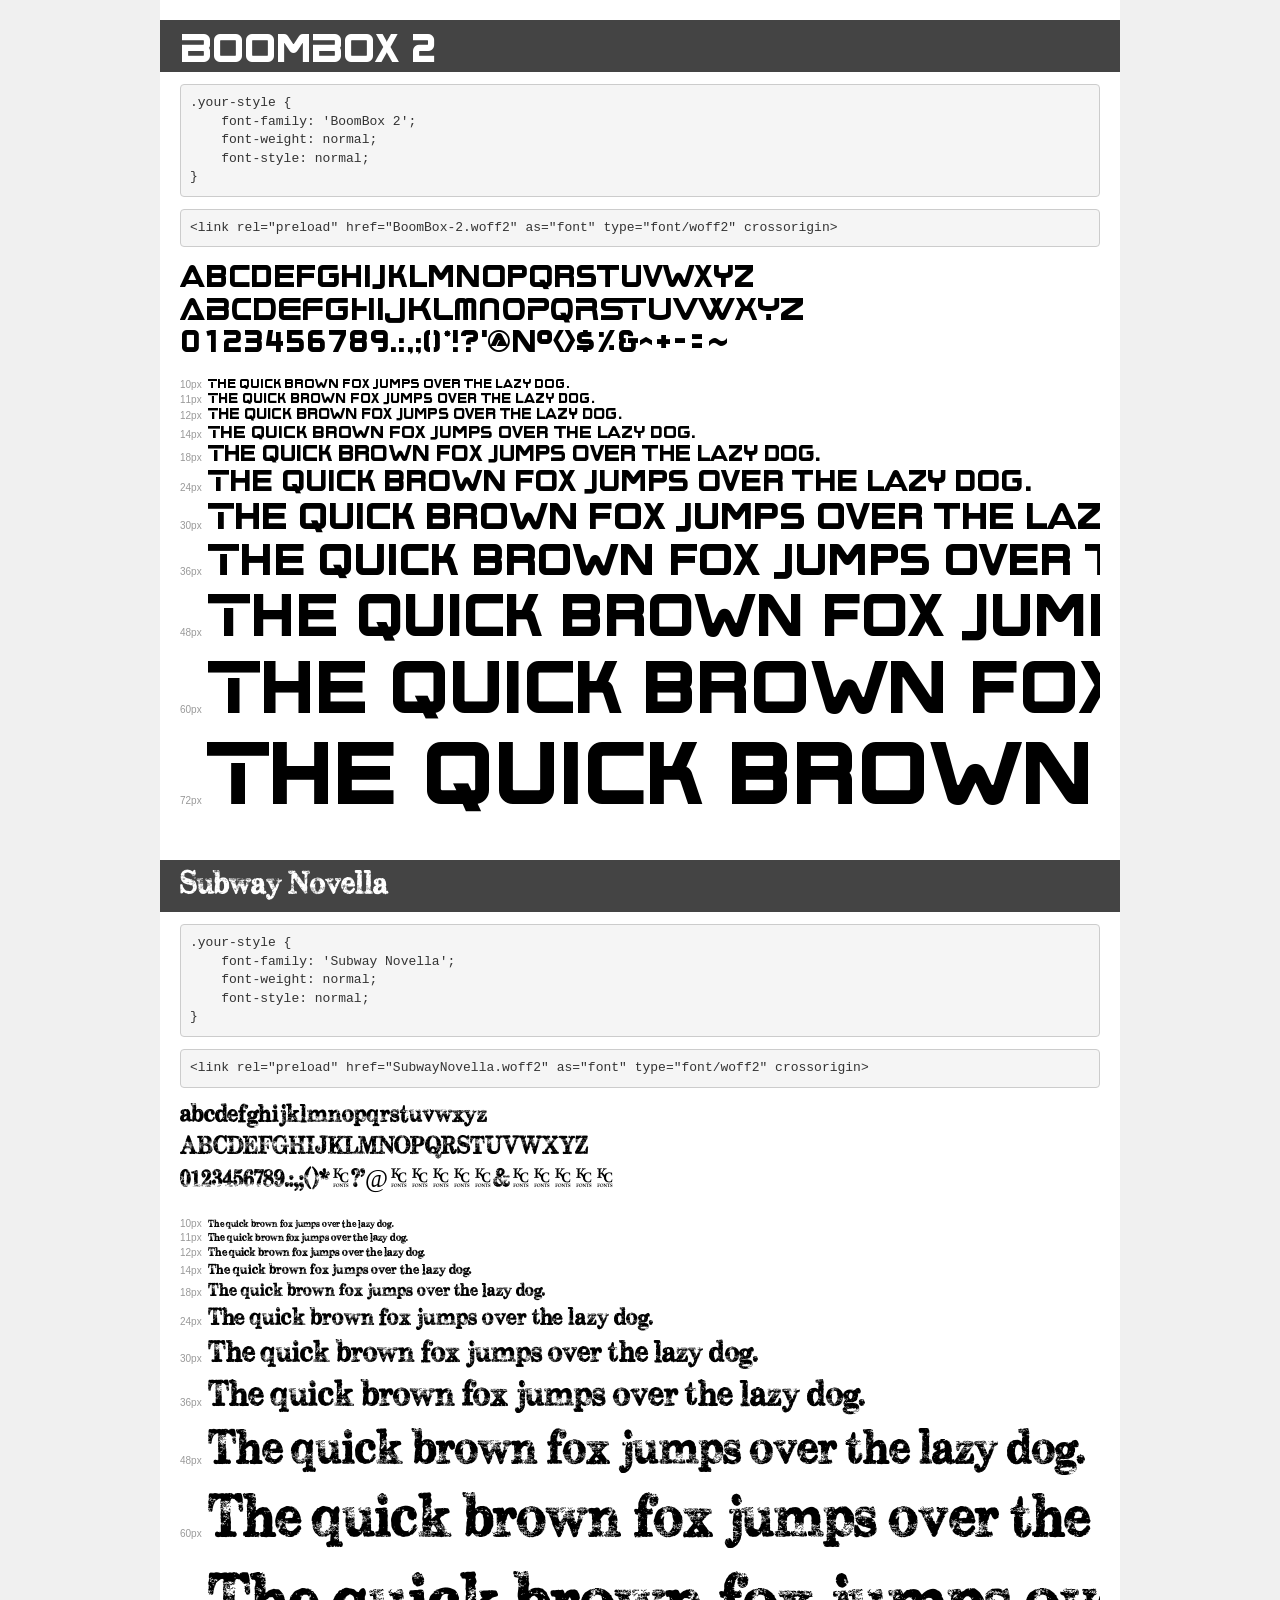
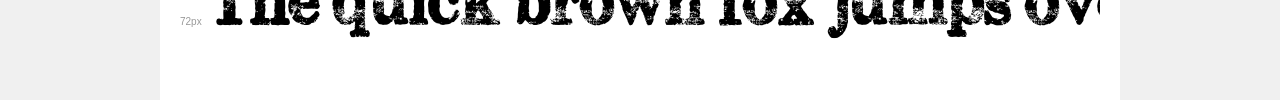
<file: fonts/demo.html>
<!DOCTYPE html>
<html lang="en">
<head>
    <meta charset="utf-8">
    <meta http-equiv="X-UA-Compatible" content="IE=edge">
    <meta name="viewport" content="width=device-width, initial-scale=1">
    <meta name="robots" content="noindex, noarchive">
    <meta name="format-detection" content="telephone=no">
    <title>Transfonter demo</title>
    <link href="stylesheet.css" rel="stylesheet">
    <style>
        /*
        http://meyerweb.com/eric/tools/css/reset/
        v2.0 | 20110126
        License: none (public domain)
        */
        html, body, div, span, applet, object, iframe,
        h1, h2, h3, h4, h5, h6, p, blockquote, pre,
        a, abbr, acronym, address, big, cite, code,
        del, dfn, em, img, ins, kbd, q, s, samp,
        small, strike, strong, sub, sup, tt, var,
        b, u, i, center,
        dl, dt, dd, ol, ul, li,
        fieldset, form, label, legend,
        table, caption, tbody, tfoot, thead, tr, th, td,
        article, aside, canvas, details, embed,
        figure, figcaption, footer, header, hgroup,
        menu, nav, output, ruby, section, summary,
        time, mark, audio, video {
            margin: 0;
            padding: 0;
            border: 0;
            font-size: 100%;
            font: inherit;
            vertical-align: baseline;
        }
        /* HTML5 display-role reset for older browsers */
        article, aside, details, figcaption, figure,
        footer, header, hgroup, menu, nav, section {
            display: block;
        }
        body {
            line-height: 1;
        }
        ol, ul {
            list-style: none;
        }
        blockquote, q {
            quotes: none;
        }
        blockquote:before, blockquote:after,
        q:before, q:after {
            content: '';
            content: none;
        }
        table {
            border-collapse: collapse;
            border-spacing: 0;
        }
        /* demo styles */
        body {
            background: #f0f0f0;
            color: #000;
        }
        .page {
            background: #fff;
            width: 920px;
            margin: 0 auto;
            padding: 20px 20px 0 20px;
            overflow: hidden;
        }
        .font-container {
            overflow-x: auto;
            overflow-y: hidden;
            margin-bottom: 40px;
            line-height: 1.3;
            white-space: nowrap;
            padding-bottom: 5px;
        }
        h1 {
            position: relative;
            background: #444;
            font-size: 32px;
            color: #fff;
            padding: 10px 20px;
            margin: 0 -20px 12px -20px;
        }
        .letters {
            font-size: 25px;
            margin-bottom: 20px;
        }
        .s10:before {
            content: '10px';
        }
        .s11:before {
            content: '11px';
        }
        .s12:before {
            content: '12px';
        }
        .s14:before {
            content: '14px';
        }
        .s18:before {
            content: '18px';
        }
        .s24:before {
            content: '24px';
        }
        .s30:before {
            content: '30px';
        }
        .s36:before {
            content: '36px';
        }
        .s48:before {
            content: '48px';
        }
        .s60:before {
            content: '60px';
        }
        .s72:before {
            content: '72px';
        }
        .s10:before, .s11:before, .s12:before, .s14:before,
        .s18:before, .s24:before, .s30:before, .s36:before,
        .s48:before, .s60:before, .s72:before {
            font-family: Arial, sans-serif;
            font-size: 10px;
            font-weight: normal;
            font-style: normal;
            color: #999;
            padding-right: 6px;
        }
        pre {
            display: block;
            padding: 9px;
            margin: 0 0 12px;
            font-family: Monaco, Menlo, Consolas, "Courier New", monospace;
            font-size: 13px;
            line-height: 1.428571429;
            color: #333;
            font-weight: normal;
            font-style: normal;
            background-color: #f5f5f5;
            border: 1px solid #ccc;
            overflow-x: auto;
            border-radius: 4px;
        }
        /* responsive */
        @media (max-width: 959px) {
            .page {
                width: auto;
                margin: 0;
            }
        }
    </style>
</head>
<body>
<div class="page">
    <div class="demo">
        <h1 style="font-family: 'BoomBox 2'; font-weight: normal; font-style: normal;">BoomBox 2</h1>
        <pre title="Usage">.your-style {
    font-family: 'BoomBox 2';
    font-weight: normal;
    font-style: normal;
}</pre>
        <pre title="Preload (optional)">
&lt;link rel=&quot;preload&quot; href=&quot;BoomBox-2.woff2&quot; as=&quot;font&quot; type=&quot;font/woff2&quot; crossorigin&gt;</pre>
        <div class="font-container" style="font-family: 'BoomBox 2'; font-weight: normal; font-style: normal;">
            <p class="letters">
                abcdefghijklmnopqrstuvwxyz<br>
ABCDEFGHIJKLMNOPQRSTUVWXYZ<br>
                0123456789.:,;()*!?'@#&lt;&gt;$%&^+-=~
            </p>
            <p class="s10" style="font-size: 10px;">The quick brown fox jumps over the lazy dog.</p>
            <p class="s11" style="font-size: 11px;">The quick brown fox jumps over the lazy dog.</p>
            <p class="s12" style="font-size: 12px;">The quick brown fox jumps over the lazy dog.</p>
            <p class="s14" style="font-size: 14px;">The quick brown fox jumps over the lazy dog.</p>
            <p class="s18" style="font-size: 18px;">The quick brown fox jumps over the lazy dog.</p>
            <p class="s24" style="font-size: 24px;">The quick brown fox jumps over the lazy dog.</p>
            <p class="s30" style="font-size: 30px;">The quick brown fox jumps over the lazy dog.</p>
            <p class="s36" style="font-size: 36px;">The quick brown fox jumps over the lazy dog.</p>
            <p class="s48" style="font-size: 48px;">The quick brown fox jumps over the lazy dog.</p>
            <p class="s60" style="font-size: 60px;">The quick brown fox jumps over the lazy dog.</p>
            <p class="s72" style="font-size: 72px;">The quick brown fox jumps over the lazy dog.</p>
        </div>
    </div>

    <div class="demo">
        <h1 style="font-family: 'Subway Novella'; font-weight: normal; font-style: normal;">Subway Novella</h1>
        <pre title="Usage">.your-style {
    font-family: 'Subway Novella';
    font-weight: normal;
    font-style: normal;
}</pre>
        <pre title="Preload (optional)">
&lt;link rel=&quot;preload&quot; href=&quot;SubwayNovella.woff2&quot; as=&quot;font&quot; type=&quot;font/woff2&quot; crossorigin&gt;</pre>
        <div class="font-container" style="font-family: 'Subway Novella'; font-weight: normal; font-style: normal;">
            <p class="letters">
                abcdefghijklmnopqrstuvwxyz<br>
ABCDEFGHIJKLMNOPQRSTUVWXYZ<br>
                0123456789.:,;()*!?'@#&lt;&gt;$%&^+-=~
            </p>
            <p class="s10" style="font-size: 10px;">The quick brown fox jumps over the lazy dog.</p>
            <p class="s11" style="font-size: 11px;">The quick brown fox jumps over the lazy dog.</p>
            <p class="s12" style="font-size: 12px;">The quick brown fox jumps over the lazy dog.</p>
            <p class="s14" style="font-size: 14px;">The quick brown fox jumps over the lazy dog.</p>
            <p class="s18" style="font-size: 18px;">The quick brown fox jumps over the lazy dog.</p>
            <p class="s24" style="font-size: 24px;">The quick brown fox jumps over the lazy dog.</p>
            <p class="s30" style="font-size: 30px;">The quick brown fox jumps over the lazy dog.</p>
            <p class="s36" style="font-size: 36px;">The quick brown fox jumps over the lazy dog.</p>
            <p class="s48" style="font-size: 48px;">The quick brown fox jumps over the lazy dog.</p>
            <p class="s60" style="font-size: 60px;">The quick brown fox jumps over the lazy dog.</p>
            <p class="s72" style="font-size: 72px;">The quick brown fox jumps over the lazy dog.</p>
        </div>
    </div>

</div>
</body>
</html>
</file>
<file: fonts/stylesheet.css>
@font-face {
    font-family: 'BoomBox 2';
    src: url('BoomBox-2.woff2') format('woff2'),
        url('BoomBox-2.woff') format('woff');
    font-weight: normal;
    font-style: normal;
    font-display: swap;
}

@font-face {
    font-family: 'Subway Novella';
    src: url('SubwayNovella.woff2') format('woff2'),
        url('SubwayNovella.woff') format('woff');
    font-weight: normal;
    font-style: normal;
    font-display: swap;
}
</file>
